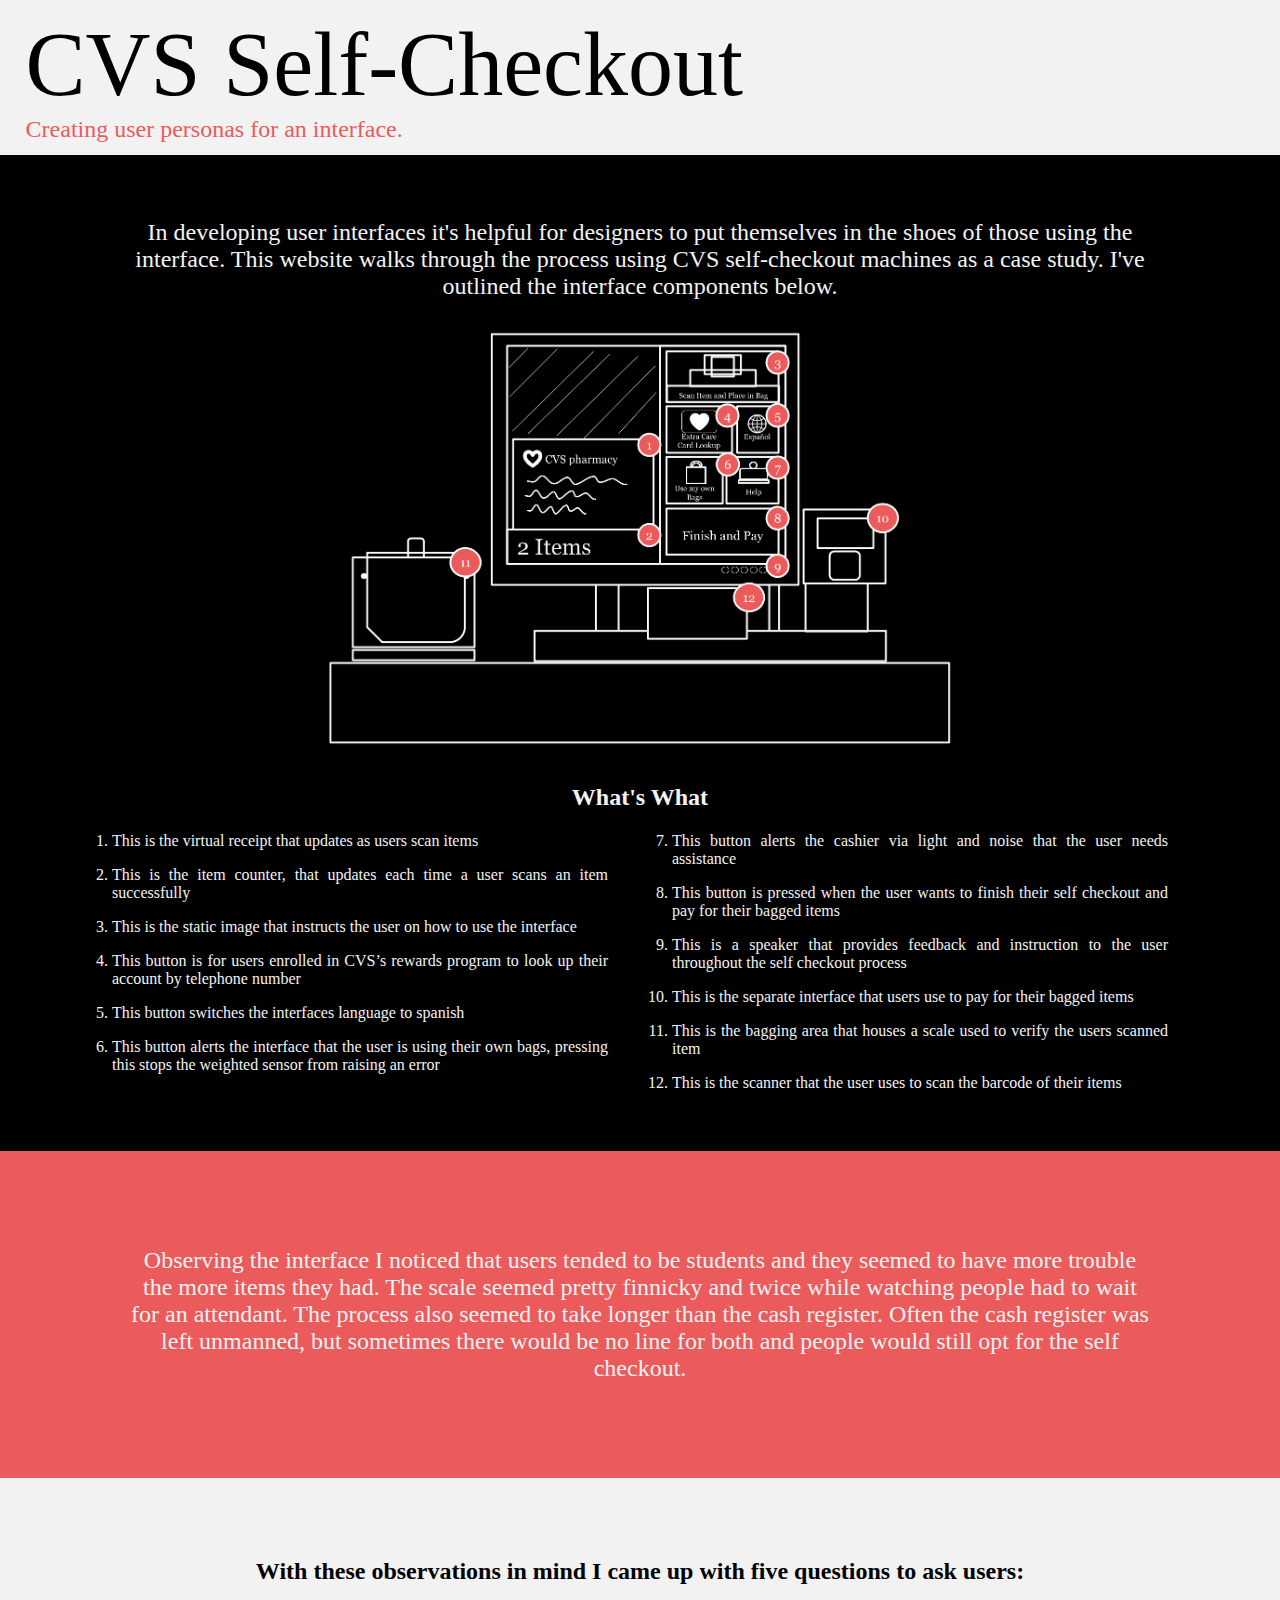
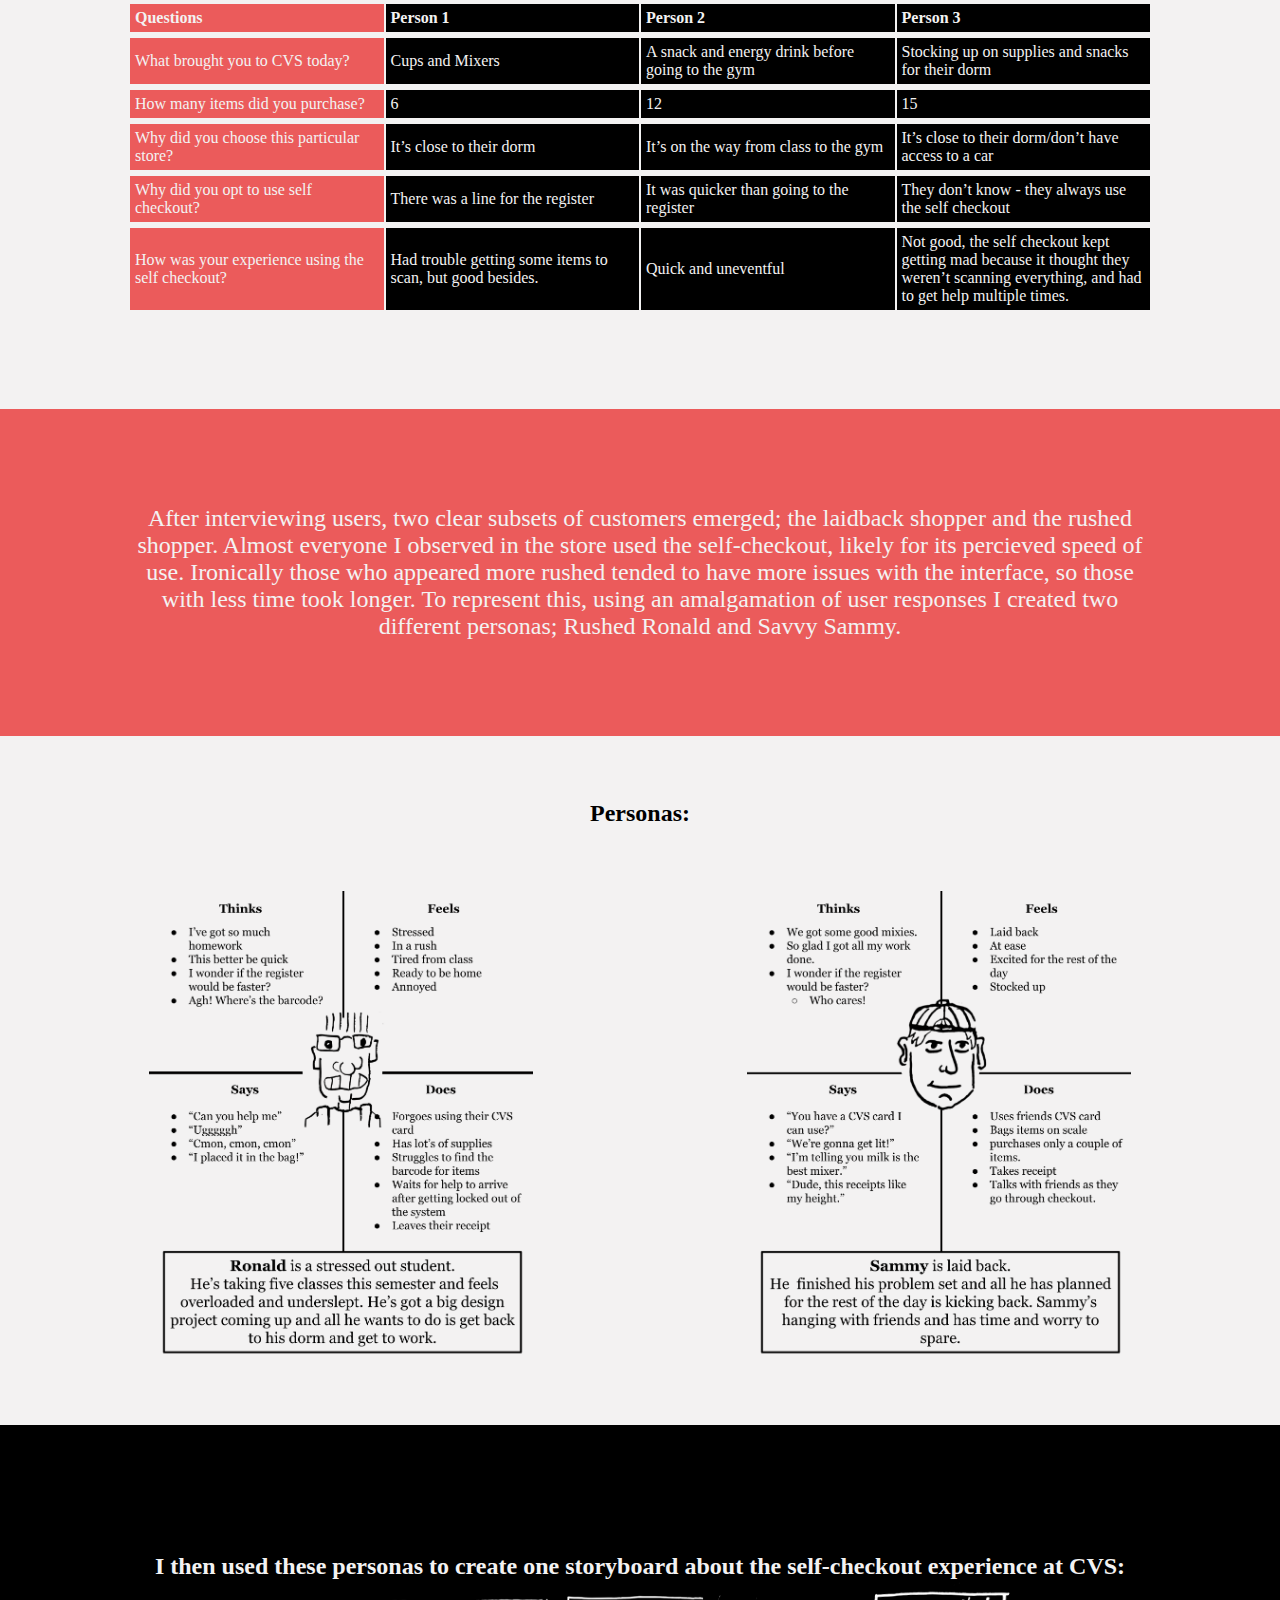
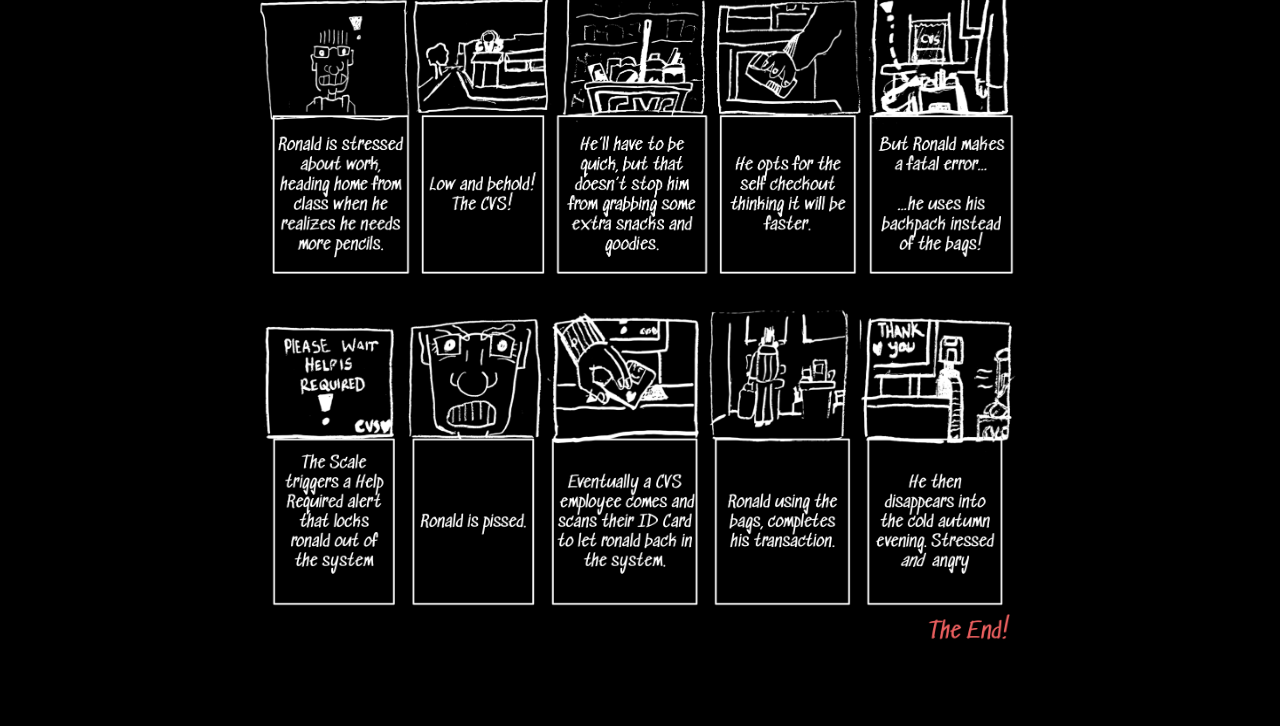
<file: index.html>
<!DOCTYPE html>
  <html>
    <head>
    <link rel="stylesheet" href="style.css" /> 
    </head>

  <body>
    <div id="cs1300-personas">
      <div class="header">
        <h1 class="title">CVS Self-Checkout</h1> 
        <h2 class="subtitle">  Creating user personas for an interface.  </h2>
      </div>

      <div class="sketch">
        <h3 class="sketch-description">In developing user interfaces it's helpful for designers to put themselves in the shoes of those using the interface. This website walks through the process using CVS self-checkout machines as a case study. I've outlined the interface components below.  </h3>
  
          <img class="sketch-img" src="CVS Checkout Sketch.png" alt="Diagram of the CVS self checkout ">
          <div class="sketch-functionality">
              <h6 class="white-title">What's What</h6>
              <ol class="sketch-list" type="1">
                <li>This is the virtual receipt that updates as users scan items </li>
                <li>This is the item counter, that updates each time a user scans an item successfully</li>
                <li>This is the static image that instructs the user on how to use the interface</li>
                <li>This button is for users enrolled in  CVS’s rewards program to look up their account by telephone number</li>
                <li>This button switches the interfaces language to spanish</li>
                <li>This button alerts the interface that the user is using their own bags, pressing this stops the weighted sensor from raising an error</li>
                <li>This button alerts the cashier via light and noise that the user needs assistance</li>
                <li>This button is pressed when the user wants to finish their self checkout and pay for their bagged items</li>
                <li>This is a speaker that provides feedback and instruction to the user throughout the self checkout process</li>  
                <li>This is the separate interface that users use to pay for their bagged items</li>
                <li>This is the bagging area that houses a scale used to verify the users scanned item</li>
                <li>This is the scanner that the user uses to scan the barcode of their items </li> 
              </ol>
          </div>
      </div>

      <div class="observations">
        <h4 class="observations-text"> Observing the interface I noticed that users tended to be students and they seemed to have more trouble the more items they had. The scale seemed pretty finnicky and twice while watching people had to wait for an attendant. The process also seemed to take longer than the cash register. Often the cash register was left unmanned, but sometimes there would be no line for both and people would still opt for the self checkout. </h4></div>
      </div>

      <div class="questions">
        <h5 class="black-title">With these observations in mind I came up with five questions to ask users:</h5>
        <div class="questions-table">
          <table>
            <tr>
              <th> Questions </th>
              <th> Person 1 </th>
              <th> Person 2 </th>
              <th> Person 3 </th>
            </tr>
            <tr>
              <td>What brought you to CVS today?</td>
              <td>Cups and Mixers</td>
              <td>A snack and energy drink before going to the gym</td>
              <td>Stocking up on supplies and snacks for their dorm</td>
            </tr>
            <tr>
              <td>How many items did you purchase?</td>
              <td>6</td>
              <td>12</td>
              <td>15</td>
            </tr>
            <tr>
              <td>Why did you choose this particular store?</td>
              <td>It’s close to their dorm</td>
              <td>It’s on the way from class to the gym</td>
              <td>It’s close to their dorm/don’t have access to a car</td>
            </tr>
            <tr>
              <td>Why did you opt to use self checkout?</td>
              <td>There was a line for the register</td>
              <td>It was quicker than going to the register</td>
              <td>They don’t know - they always use the self checkout</td>
            </tr>
            <tr>
              <td class="question-column">How was your experience using the self checkout?</td1>
              <td>Had trouble getting some items to scan, but good besides.</td>
              <td>Quick and uneventful</td>
              <td>Not good, the self checkout kept getting mad because it thought they weren’t scanning everything, and had to get help multiple times. </td>
            </tr>
          </table>
        </div>
      </div>

      <div class="observations">
        <h4 class="observations-text"> After interviewing users, two clear subsets of customers emerged; the laidback shopper and the rushed shopper. Almost everyone I observed in the store used the self-checkout, likely for its percieved speed of use. Ironically those who appeared more rushed tended to have more issues with the interface, so those with less time took longer. To represent this, using an amalgamation of user responses I created two different personas; Rushed Ronald and Savvy Sammy. </h4></div>
      </div>

      <div class="personas">
        <h5 class="black-title">Personas:</h5>
        <div class ="horizontal-flex">
          <img class="persona-img" src="Persona 1.png" alt="Persona of Ronald, a shopper who has a bad experience ">
          <img class="persona-img" src="Persona 2.png" alt="Persona of Linda, a shopper who has a good experience ">
        </div>
      </div>

      <div class="storyboard">
        <h6 class="white-title" > I then used these personas to create one storyboard about the self-checkout experience at CVS:</h6>
        <img class = "storyboard-img" src="storyboard1.png" alt="Story board of Ronald a stressed college student who remembers he needs pencils. While in CVS he picks up other items he needs. He opts to use the self checkout but in his rush starts to put items in his bag instead of the scale." >
        <img class = "storyboard-img" src="storyboard2.png" alt="Continued storyboard, the bagging error causes the system to lockout, Ronald is angry, he waits for a cashier to come let him back in. He then proceeds with his checkout making sure to bag each item. He then disappears quickly into the night leaving behind his receipt. Ronald is not even more stressed and angry than before. ">
      </div>
      
    </div>

</html>
</file>
<file: style.css>
*{
  margin:0%
}
#cs1300-personas {
    font-family: Georgia, 'Times New Roman', Times, serif;
    color: black;
    margin: 0px;
  }

.white-title{
  font-size: 1.5em;
  text-align: center;
  color: rgb(243, 242, 242);
  padding: 0%;
  margin: 0%;
}

.black-title{
  font-size: 1.5em;
  margin-bottom: 0;
  text-align: center;
}


.horizontal-flex{
  display: flex;
  flex-direction: row;
  justify-content: space-evenly;
  align-items: center;
}
.vertical-flex{
  display: flex;
  flex-direction: column;
}


.header{
  background-color:rgb(243, 242, 242);;
  height: auto;
  display: flex;
  justify-content: right;
  align-content:center;
  flex-direction: column;
  padding-left: 2%;
}

.title {
  font-weight: lighter;
  font-size:10vh;
  padding-top: 1%;
  padding-bottom: 0rem;
  margin: 0%;
}

.subtitle{
  color: #eb5b5bff;
  font-weight: lighter;
  font-size:1.5em;
  padding-top: 0rem;
  padding-bottom: 1%;
  border:0rem;
  margin: 0%;
}


.sketch{
  padding-top: 5%;
  background-color:black;
  height: auto;
  display: flex;
  flex-direction: column;
  justify-content: center;
  align-items: flex-start;
}

.sketch-description{
  font-size: 1.5em;
  text-align: center;
  color: rgb(243, 242, 242);
  padding-left: 7rem;
  padding-right: 7rem;
  font-weight: 100;
  padding-top:0%;
  padding-bottom: 1%;
  margin-bottom: 0%;
}

.sketch-img{
  flex: 1 1 auto;
  width: 60%;
  height: auto;
  justify-self: center;
  align-self:center;
  max-height: 50%;
  max-width: 50%;
  padding-bottom: 2%;
  color: rgb(243, 242, 242);
}

.sketch-functionality{
  flex-direction: column;
  flex: 1.5 1 auto;
  align-self:center;
}

.sketch-list{
  color: rgb(243, 242, 242);
  column-count: 2;
  column-gap: 5vw;
  padding-right: 7rem;
  padding-left: 7rem;;
  padding-bottom: 4%;
  padding-top: 1% ;
  vertical-align: middle;
  text-align:justify;
}

li{ padding: 8px 0px; }


.observations{
  padding-top: 6rem;
  padding-bottom: 6rem;
  display: flex;
  background-color: #eb5b5bff;
  justify-content: center;
  align-content: center;
}
.observations-text{
  font-weight: lighter;
  font-size: 1.5em;
  color: rgb(243, 242, 242);
  width: 80%;
  text-align: center;
}

.questions{
  background-color: rgb(243, 242, 242);
  display: flex;
  flex-direction: column;
  justify-content: center;
  align-items: center;
  padding-top: 5rem;
  padding-bottom: 5rem;
}

.questions-table{
  color: rgb(243, 242, 242);
  padding: 15px;
  text-align: left;
  width: 80%;
  
}

th,td{
  border: 2px solid rgb(243, 242, 242);
  border-left: 0px solid rgb(243, 242, 242);
  border-right: 0px solid rgb(243, 242, 242);
  background-color: black;
  border-collapse: collapse;
  justify-content: space-evenly;
  padding: 5px;
  width: 18%
}

th:nth-child(1), td:nth-child(1) { 
  background-color:#eb5b5bff;
  color: rgb(243, 242, 242);
}


.personas{
  padding-bottom: 5%;
  padding-top: 5%;
  background-color: rgb(243, 242, 242);
  display: flex;
  flex-direction: column;
  justify-content:center;
  align-items: center;
}

.persona-img{
  justify-self: center;
  align-self: center;
  width: 30%;
  height:auto;
  padding: 5% 5% 0% 5%;

}


.storyboard{
  padding-bottom: 5%;
  padding-top: 10%;
  background-color: black;
  display: flex;
  flex-direction: column;
  justify-content:center;
  align-items: center;
}

.storyboard-img{
  padding-bottom: 1%;
  width: 60%;
  height:auto;
  justify-self: center;
  color: rgb(243, 242, 242);
}
</file>
